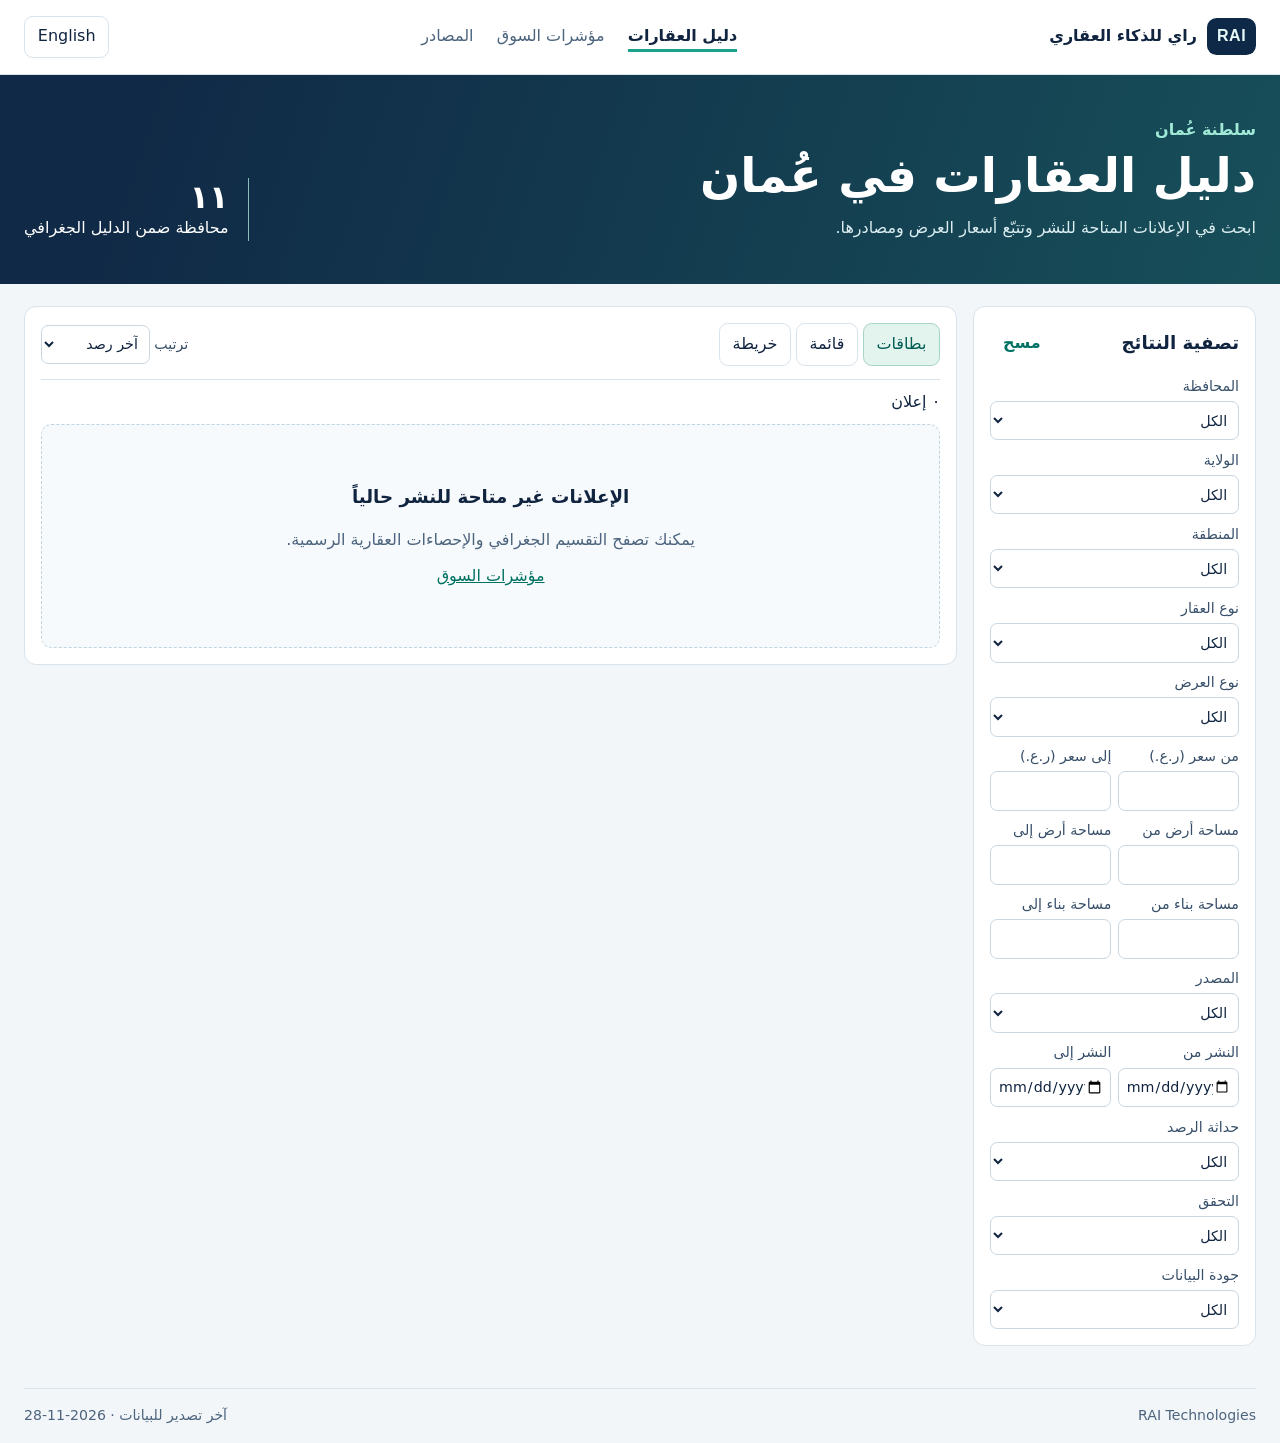
<file: observatory/index.html>
<!doctype html>
<html lang="ar" dir="rtl">
<head>
  <meta charset="utf-8">
  <meta name="viewport" content="width=device-width, initial-scale=1">
  <meta name="referrer" content="strict-origin-when-cross-origin">
  <meta http-equiv="Content-Security-Policy" content="default-src 'self'; script-src 'self'; style-src 'self' 'unsafe-inline'; img-src 'self' data: https://tile.openstreetmap.org; object-src 'none'; base-uri 'none'; form-action 'none'">
  <meta name="description" content="راي للذكاء العقاري. دليل عقاري ومرصد لبيانات السوق الرسمية في سلطنة عُمان.">
  <title>راي للذكاء العقاري | RAI Property Intelligence</title>
  <link rel="stylesheet" href="ui/leaflet.css">
  <link rel="stylesheet" href="ui/app.css">
  <script defer src="ui/leaflet.js"></script>
  <script defer src="ui/app.js"></script>
</head>
<body>
  <header class="top">
    <div class="wrap top-inner">
      <a class="brand" href="#directory">
        <span class="monogram" aria-hidden="true">RAI</span>
        <span data-t="brand">راي للذكاء العقاري</span>
      </a>
      <nav aria-label="Navigation">
        <a href="#directory" data-t="directory">دليل العقارات</a>
        <a href="#market" data-t="market">مؤشرات السوق</a>
        <a href="#sources" data-t="sources">المصادر</a>
      </nav>
      <button class="language" id="language" type="button" lang="en">English</button>
    </div>
  </header>
  <section class="hero">
    <div class="wrap hero-inner">
      <div>
        <p class="eyebrow" data-t="subbrand">سلطنة عُمان</p>
        <h1 id="pageTitle">دليل العقارات في عُمان</h1>
        <p id="pageLead">ابحث في الإعلانات المتاحة للنشر وتتبّع أسعار العرض ومصادرها.</p>
      </div>
      <div class="hero-figure">
        <span id="heroNumber">—</span>
        <span id="heroLabel" data-t="coverage">محافظة ضمن الدليل الجغرافي</span>
      </div>
    </div>
  </section>
  <main class="wrap" id="main">
    <p id="loadStatus" class="notice" role="status">جارٍ تحميل البيانات…</p>
    <section id="directory" class="page" hidden>
      <div class="directory-layout">
        <form class="panel filters" id="filters" aria-label="Filters">
          <div class="filter-head"><h2 data-t="filters">تصفية النتائج</h2><button class="quiet" type="reset" data-t="reset">مسح</button></div>
          <div id="directoryFilters"></div>
        </form>
        <div class="panel contents">
          <div class="toolbar">
            <div class="segmented" id="views">
              <button type="button" data-view="cards" data-t="cards">بطاقات</button>
              <button type="button" data-view="list" data-t="list">قائمة</button>
              <button type="button" data-view="map" data-t="map">خريطة</button>
            </div>
            <label class="sort"><span data-t="sort">ترتيب</span><select id="sort"></select></label>
          </div>
          <div class="result-head">
            <p id="count" aria-live="polite"></p>
            <button class="quiet" type="button" id="compare" hidden></button>
          </div>
          <div id="listings"></div>
          <div id="mapPane" hidden>
            <div id="layers" class="layers"></div>
            <div id="map" aria-label="Property map"></div>
            <p class="muted" id="mapHint"></p>
          </div>
        </div>
      </div>
    </section>
    <section id="market" class="page" hidden>
      <div class="panel market-filters" id="marketFilters"></div>
      <div class="notice" data-t="method">قراءات الإعلانات تعكس العينة المرصودة وتغطية المصادر. إحصاءات المعاملات الرسمية معروضة في قسم مستقل.</div>
      <div id="summary" class="metrics"></div>
      <div id="marketData"></div>
      <section class="panel official">
        <h2 data-t="official">إحصاءات السوق الرسمية</h2>
        <p class="muted" data-t="officialNote">تُعرض مؤشرات المركز وملفات الوزارة مع رابط النشر. أعداد صفوف الوزارة تصف الملف المنشور.</p>
        <div id="officialControls"></div>
        <div id="officialData"></div>
      </section>
    </section>
    <section id="sources" class="page" hidden>
      <div id="sourceList" class="sources-grid"></div>
    </section>
    <noscript>يلزم تفعيل JavaScript لتصفح المرصد. JavaScript is required to view the observatory.</noscript>
  </main>
  <dialog id="dialog">
    <div class="dialog-inner">
      <div class="filter-head"><h2 id="dialogTitle"></h2><button type="button" id="closeDialog" data-t="close">إغلاق</button></div>
      <div id="dialogBody"></div>
    </div>
  </dialog>
  <footer class="wrap footer"><span>RAI Technologies</span><span id="updated"></span></footer>
</body>
</html>
</file>
<file: observatory/ui/leaflet.css>
.leaflet-image-layer,.leaflet-layer,.leaflet-marker-icon,.leaflet-marker-shadow,.leaflet-pane,.leaflet-pane>canvas,.leaflet-pane>svg,.leaflet-tile,.leaflet-tile-container,.leaflet-zoom-box{position:absolute;left:0;top:0}.leaflet-container{overflow:hidden}.leaflet-marker-icon,.leaflet-marker-shadow,.leaflet-tile{-webkit-user-select:none;-moz-user-select:none;user-select:none;-webkit-user-drag:none}.leaflet-tile::selection{background:0 0}.leaflet-safari .leaflet-tile{image-rendering:-webkit-optimize-contrast}.leaflet-safari .leaflet-tile-container{width:1600px;height:1600px;-webkit-transform-origin:0 0}.leaflet-marker-icon,.leaflet-marker-shadow{display:block}.leaflet-container .leaflet-overlay-pane svg{max-width:none!important;max-height:none!important}.leaflet-container .leaflet-marker-pane img,.leaflet-container .leaflet-shadow-pane img,.leaflet-container .leaflet-tile,.leaflet-container .leaflet-tile-pane img,.leaflet-container img.leaflet-image-layer{max-width:none!important;max-height:none!important;width:auto;padding:0}.leaflet-container img.leaflet-tile{mix-blend-mode:plus-lighter}.leaflet-container.leaflet-touch-zoom{-ms-touch-action:pan-x pan-y;touch-action:pan-x pan-y}.leaflet-container.leaflet-touch-drag{-ms-touch-action:pinch-zoom;touch-action:none;touch-action:pinch-zoom}.leaflet-container.leaflet-touch-drag.leaflet-touch-zoom{-ms-touch-action:none;touch-action:none}.leaflet-container{-webkit-tap-highlight-color:transparent}.leaflet-container a{-webkit-tap-highlight-color:rgba(51,181,229,.4)}.leaflet-tile{filter:inherit;visibility:hidden}.leaflet-tile-loaded{visibility:inherit}.leaflet-zoom-box{width:0;height:0;-moz-box-sizing:border-box;box-sizing:border-box;z-index:800}.leaflet-overlay-pane svg{-moz-user-select:none}.leaflet-pane{z-index:400}.leaflet-tile-pane{z-index:200}.leaflet-overlay-pane{z-index:400}.leaflet-shadow-pane{z-index:500}.leaflet-marker-pane{z-index:600}.leaflet-tooltip-pane{z-index:650}.leaflet-popup-pane{z-index:700}.leaflet-map-pane canvas{z-index:100}.leaflet-map-pane svg{z-index:200}.leaflet-vml-shape{width:1px;height:1px}.lvml{behavior:url(#default#VML);display:inline-block;position:absolute}.leaflet-control{position:relative;z-index:800;pointer-events:visiblePainted;pointer-events:auto}.leaflet-bottom,.leaflet-top{position:absolute;z-index:1000;pointer-events:none}.leaflet-top{top:0}.leaflet-right{right:0}.leaflet-bottom{bottom:0}.leaflet-left{left:0}.leaflet-control{float:left;clear:both}.leaflet-right .leaflet-control{float:right}.leaflet-top .leaflet-control{margin-top:10px}.leaflet-bottom .leaflet-control{margin-bottom:10px}.leaflet-left .leaflet-control{margin-left:10px}.leaflet-right .leaflet-control{margin-right:10px}.leaflet-fade-anim .leaflet-popup{opacity:0;-webkit-transition:opacity .2s linear;-moz-transition:opacity .2s linear;transition:opacity .2s linear}.leaflet-fade-anim .leaflet-map-pane .leaflet-popup{opacity:1}.leaflet-zoom-animated{-webkit-transform-origin:0 0;-ms-transform-origin:0 0;transform-origin:0 0}svg.leaflet-zoom-animated{will-change:transform}.leaflet-zoom-anim .leaflet-zoom-animated{-webkit-transition:-webkit-transform .25s cubic-bezier(0,0,.25,1);-moz-transition:-moz-transform .25s cubic-bezier(0,0,.25,1);transition:transform .25s cubic-bezier(0,0,.25,1)}.leaflet-pan-anim .leaflet-tile,.leaflet-zoom-anim .leaflet-tile{-webkit-transition:none;-moz-transition:none;transition:none}.leaflet-zoom-anim .leaflet-zoom-hide{visibility:hidden}.leaflet-interactive{cursor:pointer}.leaflet-grab{cursor:-webkit-grab;cursor:-moz-grab;cursor:grab}.leaflet-crosshair,.leaflet-crosshair .leaflet-interactive{cursor:crosshair}.leaflet-control,.leaflet-popup-pane{cursor:auto}.leaflet-dragging .leaflet-grab,.leaflet-dragging .leaflet-grab .leaflet-interactive,.leaflet-dragging .leaflet-marker-draggable{cursor:move;cursor:-webkit-grabbing;cursor:-moz-grabbing;cursor:grabbing}.leaflet-image-layer,.leaflet-marker-icon,.leaflet-marker-shadow,.leaflet-pane>svg path,.leaflet-tile-container{pointer-events:none}.leaflet-image-layer.leaflet-interactive,.leaflet-marker-icon.leaflet-interactive,.leaflet-pane>svg path.leaflet-interactive,svg.leaflet-image-layer.leaflet-interactive path{pointer-events:visiblePainted;pointer-events:auto}.leaflet-container{background:#ddd;outline-offset:1px}.leaflet-container a{color:#0078a8}.leaflet-zoom-box{border:2px dotted #38f;background:rgba(255,255,255,.5)}.leaflet-container{font-family:"Helvetica Neue",Arial,Helvetica,sans-serif;font-size:12px;font-size:.75rem;line-height:1.5}.leaflet-bar{box-shadow:0 1px 5px rgba(0,0,0,.65);border-radius:4px}.leaflet-bar a{background-color:#fff;border-bottom:1px solid #ccc;width:26px;height:26px;line-height:26px;display:block;text-align:center;text-decoration:none;color:#000}.leaflet-bar a,.leaflet-control-layers-toggle{background-position:50% 50%;background-repeat:no-repeat;display:block}.leaflet-bar a:focus,.leaflet-bar a:hover{background-color:#f4f4f4}.leaflet-bar a:first-child{border-top-left-radius:4px;border-top-right-radius:4px}.leaflet-bar a:last-child{border-bottom-left-radius:4px;border-bottom-right-radius:4px;border-bottom:none}.leaflet-bar a.leaflet-disabled{cursor:default;background-color:#f4f4f4;color:#bbb}.leaflet-touch .leaflet-bar a{width:30px;height:30px;line-height:30px}.leaflet-touch .leaflet-bar a:first-child{border-top-left-radius:2px;border-top-right-radius:2px}.leaflet-touch .leaflet-bar a:last-child{border-bottom-left-radius:2px;border-bottom-right-radius:2px}.leaflet-control-zoom-in,.leaflet-control-zoom-out{font:bold 18px 'Lucida Console',Monaco,monospace;text-indent:1px}.leaflet-touch .leaflet-control-zoom-in,.leaflet-touch .leaflet-control-zoom-out{font-size:22px}.leaflet-control-layers{box-shadow:0 1px 5px rgba(0,0,0,.4);background:#fff;border-radius:5px}.leaflet-control-layers-toggle{background-image:url(images/layers.png);width:36px;height:36px}.leaflet-retina .leaflet-control-layers-toggle{background-image:url(images/layers-2x.png);background-size:26px 26px}.leaflet-touch .leaflet-control-layers-toggle{width:44px;height:44px}.leaflet-control-layers .leaflet-control-layers-list,.leaflet-control-layers-expanded .leaflet-control-layers-toggle{display:none}.leaflet-control-layers-expanded .leaflet-control-layers-list{display:block;position:relative}.leaflet-control-layers-expanded{padding:6px 10px 6px 6px;color:#333;background:#fff}.leaflet-control-layers-scrollbar{overflow-y:scroll;overflow-x:hidden;padding-right:5px}.leaflet-control-layers-selector{margin-top:2px;position:relative;top:1px}.leaflet-control-layers label{display:block;font-size:13px;font-size:1.08333em}.leaflet-control-layers-separator{height:0;border-top:1px solid #ddd;margin:5px -10px 5px -6px}.leaflet-default-icon-path{background-image:url(images/marker-icon.png)}.leaflet-container .leaflet-control-attribution{background:#fff;background:rgba(255,255,255,.8);margin:0}.leaflet-control-attribution,.leaflet-control-scale-line{padding:0 5px;color:#333;line-height:1.4}.leaflet-control-attribution a{text-decoration:none}.leaflet-control-attribution a:focus,.leaflet-control-attribution a:hover{text-decoration:underline}.leaflet-attribution-flag{display:inline!important;vertical-align:baseline!important;width:1em;height:.6669em}.leaflet-left .leaflet-control-scale{margin-left:5px}.leaflet-bottom .leaflet-control-scale{margin-bottom:5px}.leaflet-control-scale-line{border:2px solid #777;border-top:none;line-height:1.1;padding:2px 5px 1px;white-space:nowrap;-moz-box-sizing:border-box;box-sizing:border-box;background:rgba(255,255,255,.8);text-shadow:1px 1px #fff}.leaflet-control-scale-line:not(:first-child){border-top:2px solid #777;border-bottom:none;margin-top:-2px}.leaflet-control-scale-line:not(:first-child):not(:last-child){border-bottom:2px solid #777}.leaflet-touch .leaflet-bar,.leaflet-touch .leaflet-control-attribution,.leaflet-touch .leaflet-control-layers{box-shadow:none}.leaflet-touch .leaflet-bar,.leaflet-touch .leaflet-control-layers{border:2px solid rgba(0,0,0,.2);background-clip:padding-box}.leaflet-popup{position:absolute;text-align:center;margin-bottom:20px}.leaflet-popup-content-wrapper{padding:1px;text-align:left;border-radius:12px}.leaflet-popup-content{margin:13px 24px 13px 20px;line-height:1.3;font-size:13px;font-size:1.08333em;min-height:1px}.leaflet-popup-content p{margin:17px 0;margin:1.3em 0}.leaflet-popup-tip-container{width:40px;height:20px;position:absolute;left:50%;margin-top:-1px;margin-left:-20px;overflow:hidden;pointer-events:none}.leaflet-popup-tip{width:17px;height:17px;padding:1px;margin:-10px auto 0;pointer-events:auto;-webkit-transform:rotate(45deg);-moz-transform:rotate(45deg);-ms-transform:rotate(45deg);transform:rotate(45deg)}.leaflet-popup-content-wrapper,.leaflet-popup-tip{background:#fff;color:#333;box-shadow:0 3px 14px rgba(0,0,0,.4)}.leaflet-container a.leaflet-popup-close-button{position:absolute;top:0;right:0;border:none;text-align:center;width:24px;height:24px;font:16px/24px Tahoma,Verdana,sans-serif;color:#757575;text-decoration:none;background:0 0}.leaflet-container a.leaflet-popup-close-button:focus,.leaflet-container a.leaflet-popup-close-button:hover{color:#585858}.leaflet-popup-scrolled{overflow:auto}.leaflet-oldie .leaflet-popup-content-wrapper{-ms-zoom:1}.leaflet-oldie .leaflet-popup-tip{width:24px;margin:0 auto}.leaflet-oldie .leaflet-control-layers,.leaflet-oldie .leaflet-control-zoom,.leaflet-oldie .leaflet-popup-content-wrapper,.leaflet-oldie .leaflet-popup-tip{border:1px solid #999}.leaflet-div-icon{background:#fff;border:1px solid #666}.leaflet-tooltip{position:absolute;padding:6px;background-color:#fff;border:1px solid #fff;border-radius:3px;color:#222;white-space:nowrap;-webkit-user-select:none;-moz-user-select:none;-ms-user-select:none;user-select:none;pointer-events:none;box-shadow:0 1px 3px rgba(0,0,0,.4)}.leaflet-tooltip.leaflet-interactive{cursor:pointer;pointer-events:auto}.leaflet-tooltip-bottom:before,.leaflet-tooltip-left:before,.leaflet-tooltip-right:before,.leaflet-tooltip-top:before{position:absolute;pointer-events:none;border:6px solid transparent;background:0 0;content:""}.leaflet-tooltip-bottom{margin-top:6px}.leaflet-tooltip-top{margin-top:-6px}.leaflet-tooltip-bottom:before,.leaflet-tooltip-top:before{left:50%;margin-left:-6px}.leaflet-tooltip-top:before{bottom:0;margin-bottom:-12px;border-top-color:#fff}.leaflet-tooltip-bottom:before{top:0;margin-top:-12px;margin-left:-6px;border-bottom-color:#fff}.leaflet-tooltip-left{margin-left:-6px}.leaflet-tooltip-right{margin-left:6px}.leaflet-tooltip-left:before,.leaflet-tooltip-right:before{top:50%;margin-top:-6px}.leaflet-tooltip-left:before{right:0;margin-right:-12px;border-left-color:#fff}.leaflet-tooltip-right:before{left:0;margin-left:-12px;border-right-color:#fff}@media print{.leaflet-control{-webkit-print-color-adjust:exact;print-color-adjust:exact}}
</file>
<file: observatory/ui/app.css>
:root {
  color-scheme: light;
  --ink: #102440;
  --muted: #4c647e;
  --line: #d9e3eb;
  --paper: #fff;
  --ground: #f2f6f9;
  --accent: #007263;
  --pale: #e3f3ee;
  --navy: #0d2947;
  font-family: system-ui, "Segoe UI", Tahoma, sans-serif;
  font-size: 16px;
}
* { box-sizing: border-box; }
body { margin: 0; background: var(--ground); color: var(--ink); line-height: 1.55; min-width: 290px; }
[hidden] { display: none !important; }
a { color: var(--accent); }
button, input, select { font: inherit; }
button, select { cursor: pointer; }
button { background: white; border: 1px solid var(--line); border-radius: .55rem; padding: .48rem .8rem; color: var(--ink); }
button:hover, button[aria-pressed="true"] { background: var(--pale); border-color: #a5d4c8; color: #005d54; }
:focus-visible { outline: 3px solid #007c86; outline-offset: 3px; }
.wrap { width: min(1320px, 100% - 3rem); margin-inline: auto; }
.top { background: white; border-bottom: 1px solid var(--line); }
.top-inner { display: flex; align-items: center; justify-content: space-between; gap: 1rem; min-height: 4.6rem; }
.brand { color: var(--ink); display: inline-flex; gap: .65rem; align-items: center; font-weight: 750; text-decoration: none; }
.monogram { border-radius: .6rem; background: var(--navy); color: #e8faf8; font-family: sans-serif; padding: .38rem .6rem; letter-spacing: .04em; }
nav { display: flex; align-items: center; align-self: stretch; gap: 1.45rem; }
nav a { color: var(--muted); display: grid; align-items: center; text-decoration: none; border-bottom: 3px solid transparent; padding-top: 3px; }
nav a[aria-current="page"] { color: var(--ink); border-color: #1ba28d; font-weight: 700; }
.language { white-space: nowrap; }
.hero { background: linear-gradient(108deg, #102946 10%, #174f59 100%); color: white; }
.hero-inner { padding-block: 2.7rem; display: flex; align-items: flex-end; justify-content: space-between; gap: 1.5rem; }
.hero h1 { font-size: clamp(1.9rem, 1.35rem + 2vw, 3rem); line-height: 1.2; margin: .35rem 0 .7rem; }
.hero p { color: #dceef2; margin: 0; }
.hero .eyebrow { color: #a0ead7; font-weight: 650; }
.hero-figure { width: max-content; padding-inline-start: 1.2rem; border-inline-start: 1px solid #88bdba; flex-shrink: 0; display: grid; }
#heroNumber { font-size: 2rem; font-weight: 760; line-height: 1.2; }
main { min-height: 48vh; padding-block: 1.4rem 2.6rem; }
.panel { background: var(--paper); border: 1px solid var(--line); border-radius: .75rem; padding: 1rem; min-width: 0; }
h2 { font-size: 1.14rem; margin: 0 0 .7rem; }
h3 { font-size: 1rem; margin: 0 0 .5rem; }
p { margin: .35rem 0 .7rem; }
.directory-layout { display: grid; grid-template-columns: minmax(14.5rem, 1fr) minmax(0, 3.3fr); align-items: start; gap: 1rem; }
.filter-head { display: flex; justify-content: space-between; gap: .55rem; align-items: center; margin-bottom: .7rem; }
.filter-head h2 { margin: 0; }
.quiet { border: 0; color: var(--accent); font-weight: 700; }
#directoryFilters { display: grid; gap: .52rem; }
.field, .sort { display: flex; min-width: 0; gap: .28rem; color: #374f69; font-size: .89rem; }
.field { flex-direction: column; }
.pair { display: grid; grid-template-columns: repeat(2, minmax(0, 1fr)); gap: .4rem; }
select, input { width: 100%; min-width: 0; border: 1px solid #c7d6e1; background: #fff; padding: .43rem; border-radius: .45rem; color: var(--ink); min-height: 2.45rem; }
:disabled { background: #f3f6f9; cursor: default; }
.toolbar, .result-head { display: flex; align-items: center; justify-content: space-between; gap: .6rem; flex-wrap: wrap; }
.toolbar { padding-bottom: .85rem; border-bottom: 1px solid var(--line); }
.result-head { padding-block: .6rem; }
.result-head p { margin: 0; }
.sort { align-items: center; }
.sort select { width: auto; }
.segmented { display: inline-flex; gap: .28rem; }
.empty { display: grid; place-content: center; min-height: 14rem; padding: 1rem; text-align: center; background: #f7fafc; border: 1px dashed #c2d4df; border-radius: .65rem; }
.empty p { max-width: 38rem; }
.results-grid, .sources-grid, .market-grid { display: grid; grid-template-columns: repeat(auto-fit, minmax(min(100%, 15rem), 1fr)); gap: .75rem; }
.results-list { display: grid; gap: .55rem; }
.result, .metric { border: 1px solid var(--line); border-radius: .6rem; padding: .8rem; background: white; min-width: 0; overflow-wrap: anywhere; }
.results-list .result { display: flex; justify-content: space-between; align-items: center; gap: .55rem; flex-wrap: wrap; }
.chip { display: inline-block; padding: .15rem .5rem; border-radius: .35rem; background: var(--pale); color: #07584e; font-size: .82rem; }
.muted, .footer { color: var(--muted); }
.actions { display: flex; align-items: center; gap: .45rem; flex-wrap: wrap; margin-top: .55rem; }
.notice { border: 1px solid #bad8df; border-radius: .55rem; background: #e9f5f7; padding: .66rem .85rem; margin: 0 0 1rem; color: #164252; }
.metrics { display: grid; grid-template-columns: repeat(auto-fit, minmax(min(100%, 11rem), 1fr)); gap: .7rem; margin-bottom: .85rem; }
.metric strong { display: block; font-size: 1.45rem; }
.market-filters { display: grid; grid-template-columns: repeat(auto-fit, minmax(min(100%, 9rem), 1fr)); gap: .55rem; margin-bottom: 1rem; }
.official { margin-top: 1rem; }
#officialControls { display: flex; gap: .6rem; flex-wrap: wrap; margin-bottom: .8rem; }
.table-wrap { overflow-x: auto; }
table { width: 100%; border-collapse: collapse; text-align: start; font-size: .91rem; }
th, td { padding: .55rem; border-bottom: 1px solid var(--line); text-align: start; }
th { background: #f1f7fa; }
td a { white-space: nowrap; }
.chart { display: grid; gap: .45rem; padding: .5rem 0 1rem; }
.bar-row { display: grid; grid-template-columns: 5rem minmax(1rem, 1fr) max-content; gap: .5rem; align-items: center; font-size: .88rem; }
.bar-row meter { width: 100%; accent-color: var(--accent); }
#map { height: clamp(22rem, 54vh, 38rem); border-radius: .65rem; background: #dceae9; direction: ltr; }
.layers { margin-block: .4rem .65rem; display: flex; flex-wrap: wrap; gap: .25rem .65rem; }
.layers label { display: inline-flex; align-items: center; gap: .25rem; margin: 0; }
.layers input { width: auto; min-height: auto; }
dialog { width: min(46rem, 100% - 1.5rem); max-height: 88vh; border: 1px solid var(--line); border-radius: .8rem; padding: 0; color: var(--ink); }
dialog::backdrop { background: #102945a6; }
.dialog-inner { padding: 1rem; }
.footer { display: flex; justify-content: space-between; gap: .65rem; border-top: 1px solid var(--line); padding-block: 1rem; font-size: .88rem; }
@media (max-width: 760px) {
  .wrap { width: calc(100% - 1.5rem); }
  .top-inner { display: grid; grid-template-columns: 1fr auto; min-height: auto; padding-top: .55rem; }
  .top-inner nav { grid-column: 1 / -1; grid-row: 2; gap: 1rem; }
  nav a { padding-block: .35rem; font-size: .91rem; }
  .hero-inner { padding-block: 1.5rem; align-items: flex-start; flex-direction: column; gap: .8rem; }
  .hero-figure { display: flex; align-items: baseline; gap: .4rem; font-size: .85rem; padding-inline-start: .65rem; }
  #heroNumber { font-size: 1.4rem; }
  .directory-layout { grid-template-columns: minmax(0, 1fr); }
  #directoryFilters { grid-template-columns: repeat(2, minmax(0, 1fr)); }
  .footer { flex-wrap: wrap; }
}
</file>
